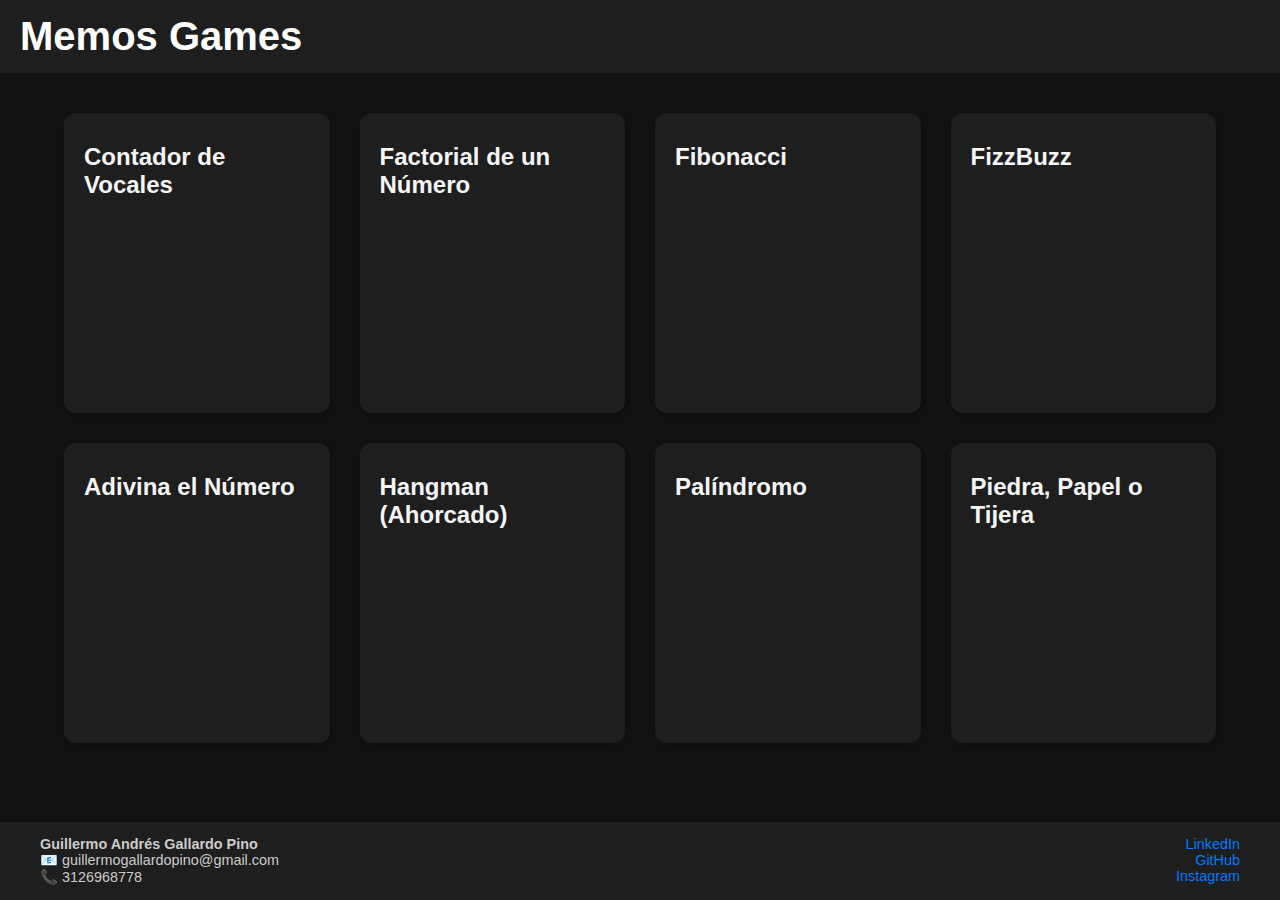
<file: index.html>
<!DOCTYPE html>
<html lang="es">
<head>
  <meta charset="UTF-8" />
  <meta name="viewport" content="width=device-width, initial-scale=1.0" />
  <title>Memos Games</title>
  <link rel="stylesheet" href="/style.css" />
</head>
<body>
  <header>
    <h1>Memos Games</h1>
  </header>

  <main>
    <div class="cards-container">
      <a href="contador_de_vocales.html" class="game-card">
        <div class="card-title">Contador de Vocales</div>
        <div class="card-desc">Escribes una palabra o frase y el programa te dice cuántas vocales tiene.</div>
      </a>
      <a href="/HTML/fac_number.html" class="game-card">
        <div class="card-title">Factorial de un Número</div>
        <div class="card-desc">Le das un número y te devuelve su factorial, o sea, el resultado de multiplicar todos los números desde el 1 hasta ese número.</div>
      </a>
      <a href="/HTML/fibonacci.html" class="game-card">
        <div class="card-title">Fibonacci</div>
        <div class="card-desc">Te muestra los primeros números de la famosa secuencia Fibonacci, donde cada número es la suma de los dos anteriores. Tú decides cuántos quieres ver.</div>
      </a>
      <a href="/HTML/fizzbuzz.html" class="game-card">
        <div class="card-title">FizzBuzz</div>
        <div class="card-desc">El clásico de los clásicos: del 1 al numero que quieras, pero si el número es múltiplo de 3 muestra “Fizz”, si es múltiplo de 5 muestra “Buzz”, y si es de ambos, “FizzBuzz”..</div>
      </a>
      <a href="/HTML/guess_number.html" class="game-card">
        <div class="card-title">Adivina el Número</div>
        <div class="card-desc">La compu piensa un número y tú tienes que adivinarlo, veamos quien gana.</div>
      </a>
      <a href="/HTML/hangman.html" class="game-card">
        <div class="card-title">Hangman (Ahorcado)</div>
        <div class="card-desc">El típico juego donde tratas de adivinar una palabra letra por letra antes de quedarte sin vidas.</div>
      </a>
      <a href="/HTML/palindromo.html" class="game-card">
        <div class="card-title">Palíndromo</div>
        <div class="card-desc">Escribes una palabra o frase y te dice si se lee igual al derecho y al revés..</div>
      </a>
      <a href="/HTML/ppt.html" class="game-card">
        <div class="card-title">Piedra, Papel o Tijera</div>
        <div class="card-desc">Juegas contra la compu u otro jugador a piedra, papel o tijera. decide sabiamente y a ver quién gana.</div>
      </a>
    </div>
  </main>

  <footer>
    <div class="footer-container">
      <div class="footer-left">
        <p><strong>Guillermo Andrés Gallardo Pino</strong></p>
        <p>📧 guillermogallardopino@gmail.com</p>
        <p>📞 3126968778</p>
      </div>
      <div class="footer-right">
        <p>
          <a href="https://www.linkedin.com/in/guillermo-andres-gallardo-pino-30911822a/" target="_blank">LinkedIn</a>
          <a href="https://github.com/GuillermoGallardo1998" target="_blank">GitHub</a>
          <a href="https://www.instagram.com/just.gallardo.98/" target="_blank">Instagram</a>
        </p>
      </div>
    </div>
  </footer>
</body>
</html>
</file>
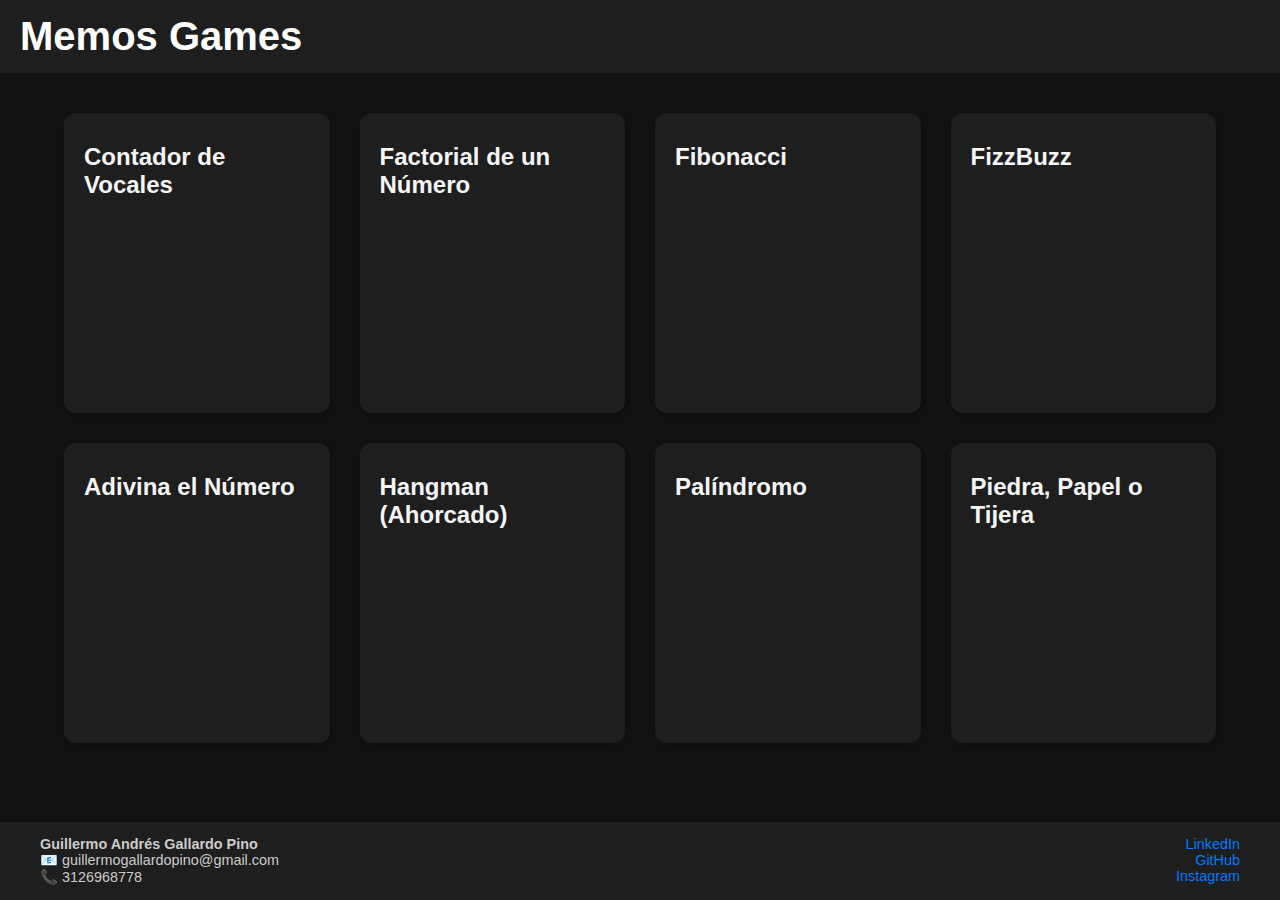
<file: HTML/index.html>
<!DOCTYPE html>
<html lang="es">
<head>
  <meta charset="UTF-8" />
  <meta name="viewport" content="width=device-width, initial-scale=1.0" />
  <title>Memos Games</title>
  <link rel="stylesheet" href="/CSS/style.css" />
</head>
<body>
  <header>
    <h1>Memos Games</h1>
  </header>

  <main>
    <div class="cards-container">
      <a href="contador_de_vocales.html" class="game-card">
        <div class="card-title">Contador de Vocales</div>
        <div class="card-desc">Escribes una palabra o frase y el programa te dice cuántas vocales tiene.</div>
      </a>
      <a href="/HTML/fac_number.html" class="game-card">
        <div class="card-title">Factorial de un Número</div>
        <div class="card-desc">Le das un número y te devuelve su factorial, o sea, el resultado de multiplicar todos los números desde el 1 hasta ese número.</div>
      </a>
      <a href="/HTML/fibonacci.html" class="game-card">
        <div class="card-title">Fibonacci</div>
        <div class="card-desc">Te muestra los primeros números de la famosa secuencia Fibonacci, donde cada número es la suma de los dos anteriores. Tú decides cuántos quieres ver.</div>
      </a>
      <a href="/HTML/fizzbuzz.html" class="game-card">
        <div class="card-title">FizzBuzz</div>
        <div class="card-desc">El clásico de los clásicos: del 1 al numero que quieras, pero si el número es múltiplo de 3 muestra “Fizz”, si es múltiplo de 5 muestra “Buzz”, y si es de ambos, “FizzBuzz”..</div>
      </a>
      <a href="/HTML/guess_number.html" class="game-card">
        <div class="card-title">Adivina el Número</div>
        <div class="card-desc">La compu piensa un número y tú tienes que adivinarlo, veamos quien gana.</div>
      </a>
      <a href="/HTML/hangman.html" class="game-card">
        <div class="card-title">Hangman (Ahorcado)</div>
        <div class="card-desc">El típico juego donde tratas de adivinar una palabra letra por letra antes de quedarte sin vidas.</div>
      </a>
      <a href="/HTML/palindromo.html" class="game-card">
        <div class="card-title">Palíndromo</div>
        <div class="card-desc">Escribes una palabra o frase y te dice si se lee igual al derecho y al revés..</div>
      </a>
      <a href="/HTML/ppt.html" class="game-card">
        <div class="card-title">Piedra, Papel o Tijera</div>
        <div class="card-desc">Juegas contra la compu u otro jugador a piedra, papel o tijera. decide sabiamente y a ver quién gana.</div>
      </a>
    </div>
  </main>

  <footer>
    <div class="footer-container">
      <div class="footer-left">
        <p><strong>Guillermo Andrés Gallardo Pino</strong></p>
        <p>📧 guillermogallardopino@gmail.com</p>
        <p>📞 3126968778</p>
      </div>
      <div class="footer-right">
        <p>
          <a href="https://www.linkedin.com/in/guillermo-andres-gallardo-pino-30911822a/" target="_blank">LinkedIn</a>
          <a href="https://github.com/GuillermoGallardo1998" target="_blank">GitHub</a>
          <a href="https://www.instagram.com/just.gallardo.98/" target="_blank">Instagram</a>
        </p>
      </div>
    </div>
  </footer>
</body>
</html>
</file>
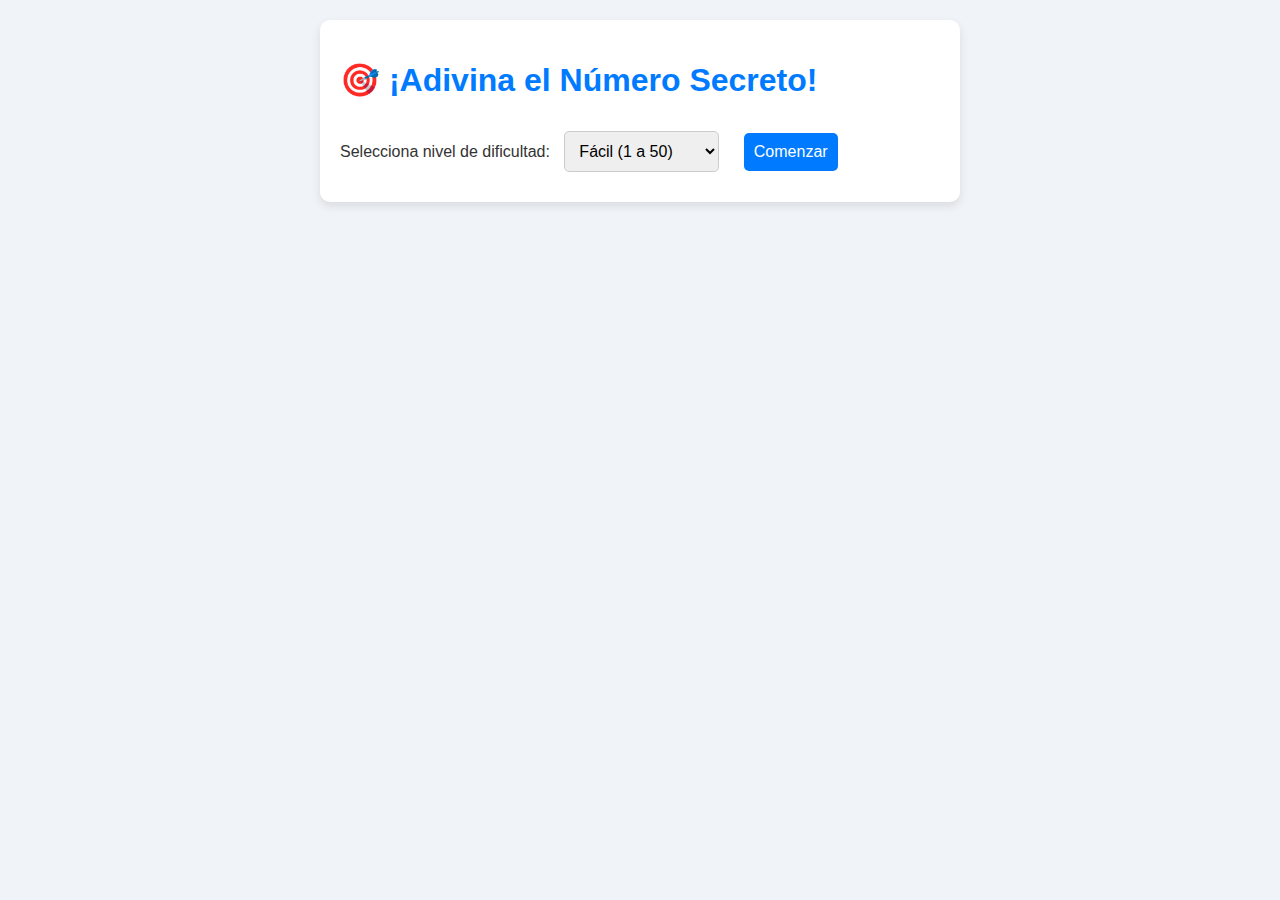
<file: HTML/guess_number.html>
<!DOCTYPE html>
<html lang="en">
<head>
    <meta charset="UTF-8">
    <meta name="viewport" content="width=device-width, initial-scale=1.0">

    <link rel="stylesheet" href="/CSS/guess_number.css">

    <title>Document</title>
</head>
<body>
    <div class="container">
        <h1>🎯 ¡Adivina el Número Secreto!</h1>
        <label for="level">Selecciona nivel de dificultad:</label>
        <select id="level">
            <option value="easy">Fácil (1 a 50)</option>
            <option value="medium">Medio (1 a 150)</option>
            <option value="hard">Difícil (1 a 450)</option>
        </select>
        <button onclick="startGame()">Comenzar</button>

        <div class="game-area hidden" id="gameArea">
            <p>Intentos restantes: <span id="attempts"></span></p>

            <input type="number" id="userGuess" placeholder="Escribe tu número">
            <button onclick="checkGuess()">Adivinar</button>

            <p class="message" id="feedback"></p>

            <div id="historyContainer">
                <h4>Intentos previos:</h4>
                <ul id="guessHistory"></ul>
            </div>

            <button id="resetButton" onclick="resetGame()">🔄 Reiniciar juego</button>
        </div>
  </div>






    <script src="/JS/guess_number.js"></script>
</body>
</html>
</file>
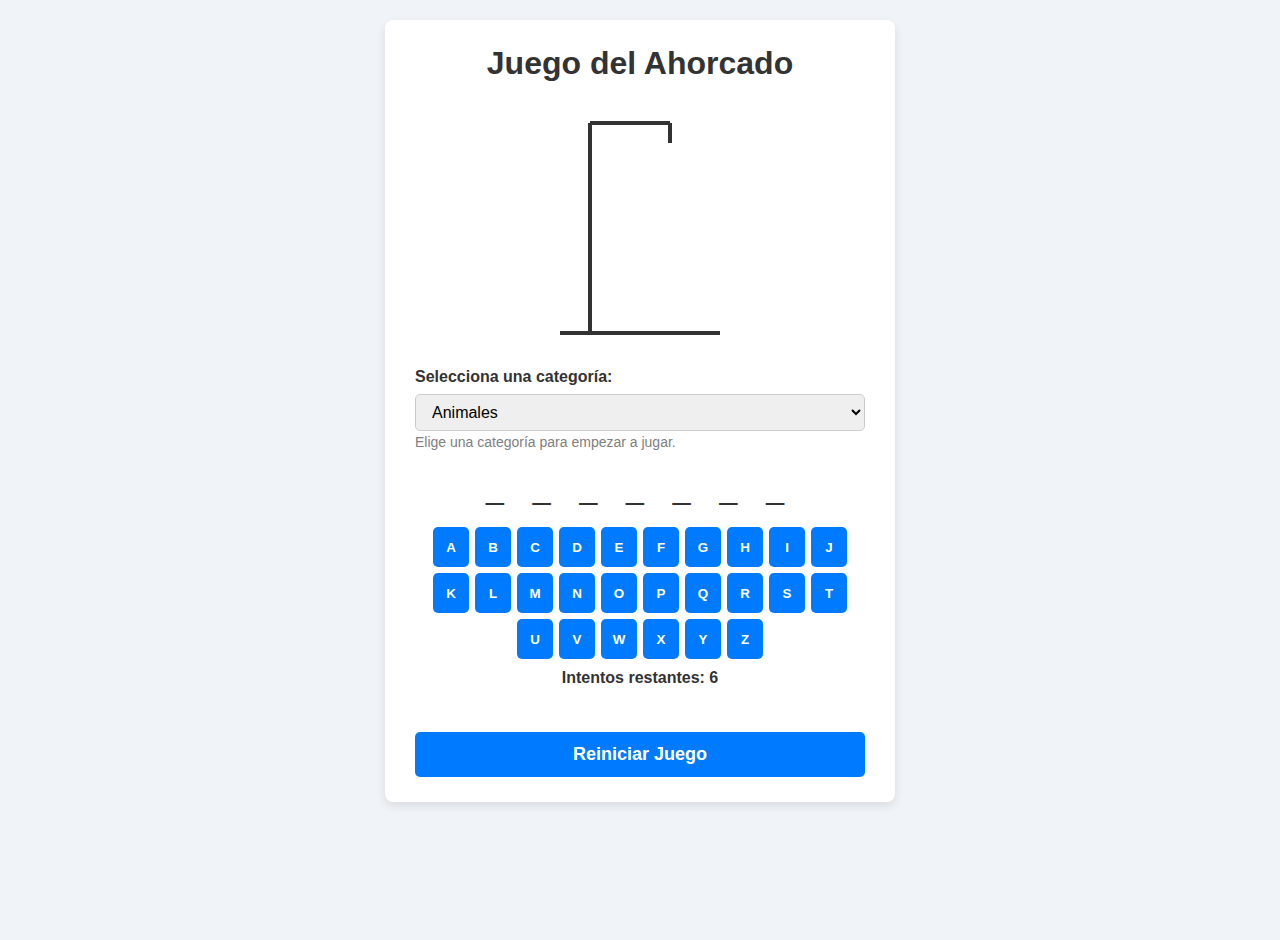
<file: HTML/hangman.html>
<!DOCTYPE html>
<html lang="es">
<head>
<meta charset="UTF-8" />
<meta name="viewport" content="width=device-width, initial-scale=1" />
<title>Hangman - Juego del Ahorcado</title>
<link rel="stylesheet" href="/CSS/hangman.css" />
</head>
<body>
  <div class="container" role="main" aria-label="Juego del Ahorcado">
    <h1>Juego del Ahorcado</h1>

    <div class="hangman-container" aria-label="Dibujo del ahorcado" role="img">
        <svg height="250" width="200" class="hangman-svg" aria-hidden="true">
        <!-- Poste base -->
            <line x1="20" y1="230" x2="180" y2="230" stroke-width="4"/>
            <line x1="50" y1="230" x2="50" y2="20" stroke-width="4"/>
            <line x1="50" y1="20" x2="130" y2="20" stroke-width="4"/>
            <line x1="130" y1="20" x2="130" y2="40" stroke-width="4"/>

            <!-- Cabeza -->
            <circle cx="130" cy="60" r="20" stroke-width="4" fill="transparent" class="hangman-part" style="display:none"/>

            <!-- Cuerpo -->
            <line x1="130" y1="80" x2="130" y2="140" stroke-width="4" class="hangman-part" style="display:none"/>

            <!-- Brazo izquierdo -->
            <line x1="130" y1="90" x2="100" y2="120" stroke-width="4" class="hangman-part" style="display:none"/>

            <!-- Brazo derecho -->
            <line x1="130" y1="90" x2="160" y2="120" stroke-width="4" class="hangman-part" style="display:none"/>

            <!-- Pierna izquierda -->
            <line x1="130" y1="140" x2="100" y2="180" stroke-width="4" class="hangman-part" style="display:none"/>

            <!-- Pierna derecha -->
            <line x1="130" y1="140" x2="160" y2="180" stroke-width="4" class="hangman-part" style="display:none"/>
        </svg>
    </div>

    <label for="categorySelect">Selecciona una categoría:</label>
    <select id="categorySelect" aria-describedby="categoryHelp">
      <option value="animales">Animales</option>
      <option value="hogar">Cosas del Hogar</option>
      <option value="computadora">Partes de una Computadora</option>
    </select>

    <p id="categoryHelp" class="help-text">
      Elige una categoría para empezar a jugar.
    </p>

    <div class="word" aria-live="polite" aria-atomic="true" id="wordDisplay">_ _ _ _ _</div>

    <div class="letters" role="group" aria-label="Letras para seleccionar" id="lettersContainer">
      <!-- Botones letras A-Z -->
    </div>

    <div class="tries" id="triesLeft">Intentos restantes: 6</div>

    <div class="status" id="statusMessage" role="alert" aria-live="assertive"></div>

    <button class="reset-btn" id="resetBtn" aria-label="Reiniciar el juego">Reiniciar Juego</button>
  </div>

<script src="/JS/hangman.js"></script>
</body>
</html>
</file>
<file: style.css>
:root {
  --bg-color-light: #f0f4f8;
  --text-color-light: #333;
  --container-bg-light: white;

  --bg-color-dark: #121212;
  --text-color-dark: #f5f5f5;
  --container-bg-dark: #1e1e1e;

  --primary-color: #007bff;
  --primary-hover: #0056b3;

  --danger-color: #dc3545;
  --danger-hover: #b02a37;
}

/* Reset */
* {
  margin: 0;
  padding: 0;
  box-sizing: border-box;
}

/* Layout Base */
html, body {
  height: 100%;
}

body {
  font-family: 'Segoe UI', Tahoma, Geneva, Verdana, sans-serif;
  background-color: var(--bg-color-light);
  color: var(--text-color-light);
  display: flex;
  flex-direction: column;
  min-height: 100vh;
}

header {
  background-color: var(--container-bg-dark);
  color: white;
  padding: 14px 20px;
  box-shadow: 0 2px 4px rgba(0,0,0,0.2);
}

header h1 {
  font-size: 2.5rem;
}

/* Main */
main {
  background-color: var(--bg-color-dark);
  padding: 40px 5vw;
  flex: 1 0 auto;     /* Permite que main crezca con su contenido */
  display: flex;
  flex-direction: column;
  align-items: stretch;
  box-sizing: border-box;
  /* Quitar cualquier height fijo o min-height */
}

.cards-container {
  display: flex;
  flex-direction: column;
  gap: 20px;
  width: 100%;
  height: auto;      /* Que crezca con contenido */
}

/* Cards: altura auto para crecer con contenido */
.game-card {
  background: var(--container-bg-dark);
  color: var(--text-color-dark);
  border-radius: 12px;
  padding: 30px 20px;
  text-decoration: none;
  box-shadow: 2px 2px 10px rgba(0,0,0,0.25);
  display: flex;
  flex-direction: column;
  justify-content: flex-start;
  overflow: hidden;
  transition: background-color 0.3s ease, transform 0.3s ease;
  height: auto;
}

/* Hover: sube y cambia fondo */
.game-card:hover {
  transform: translateY(-5px);
  background: linear-gradient(120deg, rgba(0, 86, 179, 1) 0%, rgba(253, 29, 29, 1) 78%, rgba(176, 42, 55, 1) 100%);
}

/* Título */
.card-title {
  font-size: 1.5rem;
  font-weight: bold;
  margin-bottom: 10px;
}

/* Descripción oculta inicialmente */
.card-desc {
  max-height: 0;
  opacity: 0;
  overflow: hidden;
  transition: max-height 0.5s ease, opacity 0.4s ease;
  font-size: 1rem;
}

/* Mostrar descripción al hacer hover */
.game-card:hover .card-desc {
  max-height: 500px; /* suficiente para mostrar contenido */
  opacity: 1;
}

/* Para pantallas más grandes: grid */
@media (min-width: 768px) {
  .cards-container {
    display: grid;
    grid-template-columns: repeat(2, 1fr);
    gap: 20px;
  }
}

@media (min-width: 1025px) {
  .cards-container {
    grid-template-columns: repeat(4, 1fr);
  }
}



/* Footer */
footer {
  background-color: var(--container-bg-dark);
  color: #ccc;
  font-size: 0.9rem;
  padding: 14px 40px;
}

.footer-container {
  display: flex;
  justify-content: space-between;
  align-items: flex-start;
  flex-wrap: wrap;
}

.footer-left {
  text-align: left;
}

.footer-right {
  text-align: right;
}

.footer-right p {
  display: flex;
  flex-direction: column;
}

.footer-right a {
  color: var(--primary-color);
  text-decoration: none;
  margin-left: 15px;
  transition: color 0.3s ease;
}

.footer-right a:hover {
  color: var(--bg-color-light);
}

/* Footer responsive en pantallas pequeñas */
@media (max-width: 600px) {
  .footer-container {
    flex-direction: column;
    align-items: center;
    text-align: center;
  }

  .footer-left,
  .footer-right {
    text-align: center;
    margin: 10px 0;
  }

  .footer-right a {
    margin: 0 10px;
  }
}


@media (min-width: 768px) {
  .game-card {
    min-height: 220px; /* Ajusta este valor a lo que necesites */
  }
}

@media (min-width: 1025px) {
  .game-card {
    min-height: 300px;
  }
  .cards-container {
    grid-template-columns: repeat(4, 1fr);
    gap: 30px; /* espacio mayor entre cards */
  }
}
</file>
<file: CSS/style.css>
:root {
  --bg-color-light: #f0f4f8;
  --text-color-light: #333;
  --container-bg-light: white;

  --bg-color-dark: #121212;
  --text-color-dark: #f5f5f5;
  --container-bg-dark: #1e1e1e;

  --primary-color: #007bff;
  --primary-hover: #0056b3;

  --danger-color: #dc3545;
  --danger-hover: #b02a37;
}

/* Reset */
* {
  margin: 0;
  padding: 0;
  box-sizing: border-box;
}

/* Layout Base */
html, body {
  height: 100%;
}

body {
  font-family: 'Segoe UI', Tahoma, Geneva, Verdana, sans-serif;
  background-color: var(--bg-color-light);
  color: var(--text-color-light);
  display: flex;
  flex-direction: column;
  min-height: 100vh;
}

header {
  background-color: var(--container-bg-dark);
  color: white;
  padding: 14px 20px;
  box-shadow: 0 2px 4px rgba(0,0,0,0.2);
}

header h1 {
  font-size: 2.5rem;
}

/* Main */
main {
  background-color: var(--bg-color-dark);
  padding: 40px 5vw;
  flex: 1 0 auto;     /* Permite que main crezca con su contenido */
  display: flex;
  flex-direction: column;
  align-items: stretch;
  box-sizing: border-box;
  /* Quitar cualquier height fijo o min-height */
}

.cards-container {
  display: flex;
  flex-direction: column;
  gap: 20px;
  width: 100%;
  height: auto;      /* Que crezca con contenido */
}

/* Cards: altura auto para crecer con contenido */
.game-card {
  background: var(--container-bg-dark);
  color: var(--text-color-dark);
  border-radius: 12px;
  padding: 30px 20px;
  text-decoration: none;
  box-shadow: 2px 2px 10px rgba(0,0,0,0.25);
  display: flex;
  flex-direction: column;
  justify-content: flex-start;
  overflow: hidden;
  transition: background-color 0.3s ease, transform 0.3s ease;
  height: auto;
}

/* Hover: sube y cambia fondo */
.game-card:hover {
  transform: translateY(-5px);
  background: linear-gradient(120deg, rgba(0, 86, 179, 1) 0%, rgba(253, 29, 29, 1) 78%, rgba(176, 42, 55, 1) 100%);
}

/* Título */
.card-title {
  font-size: 1.5rem;
  font-weight: bold;
  margin-bottom: 10px;
}

/* Descripción oculta inicialmente */
.card-desc {
  max-height: 0;
  opacity: 0;
  overflow: hidden;
  transition: max-height 0.5s ease, opacity 0.4s ease;
  font-size: 1rem;
}

/* Mostrar descripción al hacer hover */
.game-card:hover .card-desc {
  max-height: 500px; /* suficiente para mostrar contenido */
  opacity: 1;
}

/* Para pantallas más grandes: grid */
@media (min-width: 768px) {
  .cards-container {
    display: grid;
    grid-template-columns: repeat(2, 1fr);
    gap: 20px;
  }
}

@media (min-width: 1025px) {
  .cards-container {
    grid-template-columns: repeat(4, 1fr);
  }
}



/* Footer */
footer {
  background-color: var(--container-bg-dark);
  color: #ccc;
  font-size: 0.9rem;
  padding: 14px 40px;
}

.footer-container {
  display: flex;
  justify-content: space-between;
  align-items: flex-start;
  flex-wrap: wrap;
}

.footer-left {
  text-align: left;
}

.footer-right {
  text-align: right;
}

.footer-right p {
  display: flex;
  flex-direction: column;
}

.footer-right a {
  color: var(--primary-color);
  text-decoration: none;
  margin-left: 15px;
  transition: color 0.3s ease;
}

.footer-right a:hover {
  color: var(--bg-color-light);
}

/* Footer responsive en pantallas pequeñas */
@media (max-width: 600px) {
  .footer-container {
    flex-direction: column;
    align-items: center;
    text-align: center;
  }

  .footer-left,
  .footer-right {
    text-align: center;
    margin: 10px 0;
  }

  .footer-right a {
    margin: 0 10px;
  }
}


@media (min-width: 768px) {
  .game-card {
    min-height: 220px; /* Ajusta este valor a lo que necesites */
  }
}

@media (min-width: 1025px) {
  .game-card {
    min-height: 300px;
  }
  .cards-container {
    grid-template-columns: repeat(4, 1fr);
    gap: 30px; /* espacio mayor entre cards */
  }
}
</file>
<file: CSS/guess_number.css>
/* variables CSS globales */
:root {
  --bg-color-light: #f0f4f8;
  --text-color-light: #333;
  --container-bg-light: white;

  --bg-color-dark: #121212;
  --text-color-dark: #f5f5f5;
  --container-bg-dark: #1e1e1e;

  --primary-color: #007bff;
  --primary-hover: #0056b3;

  --danger-color: #dc3545;
  --danger-hover: #b02a37;
}

body {
  margin: 0;
  padding: 20px;
  font-family: Arial, sans-serif;
  background-color: var(--bg-color-light);
  color: var(--text-color-light);
  transition: background-color 0.3s, color 0.3s;
}

@media (prefers-color-scheme: dark) {
  body {
    background-color: var(--bg-color-dark);
    color: var(--text-color-light);
  }

  .container {
    background-color: var(--container-bg-dark);
  }

  input, select {
    background-color: #2a2a2a;
    color: var(--text-color-dark);
    border: 1px solid #555;
  }

  input::placeholder {
    color: #aaa;
  }

  button {
    background-color: var(--primary-color);
    color: white;
    border: none;
  }

  button:hover {
    background-color: var(--primary-hover);
  }

  option {
    background-color: #2a2a2a;
    color: var(--text-color-dark);
  }
}

.container {
  max-width: 600px;
  margin: auto;
  padding: 20px;
  background-color: var(--container-bg-light);
  border-radius: 10px;
  box-shadow: 0 4px 10px rgba(0, 0, 0, 0.1);
}

h1 {
  color: var(--primary-color);
}

select,
input[type="number"],
button {
  padding: 10px;
  font-size: 16px;
  margin: 10px;
  border-radius: 5px;
  border: 1px solid #ccc;
  transition: background-color 0.2s, color 0.2s;
}

button {
  background-color: var(--primary-color);
  color: white;
  border: none;
  cursor: pointer;
}

button:hover {
  background-color: var(--primary-hover);
}

.message {
  font-weight: bold;
  margin-top: 20px;
  font-size: 20px;
}

.hidden {
  display: none;
}

#historyContainer {
  margin-top: 20px;
}

#guessHistory {
  list-style: none;
  padding-left: 0;
  max-height: 150px;
  overflow-y: auto;
  border: 1px solid #ccc;
  padding: 10px;
  border-radius: 5px;
}

#guessHistory li {
  padding: 4px;
  border-bottom: 1px solid #eee;
}

#resetButton {
  margin-top: 20px;
  background-color: var(--danger-color);
}

#resetButton:hover {
  background-color: var(--danger-hover);
}
</file>
<file: CSS/hangman.css>
/* Variables globales */
:root {
  --bg-color-light: #f0f4f8;
  --text-color-light: #333;
  --container-bg-light: white;

  --primary-color: #007bff;
  --primary-hover: #0056b3;

  --danger-color: #dc3545;
  --danger-hover: #b02a37;
}

/* Modo oscuro automático */
@media (prefers-color-scheme: dark) {
  :root {
    --bg-color-light: #121212;       /* Usamos mismas variables para modo oscuro */
    --text-color-light: #f5f5f5;
    --container-bg-light: #1e1e1e;
  }
}

body {
  margin: 0;
  background-color: var(--bg-color-light);
  color: var(--text-color-light);
  font-family: 'Segoe UI', Tahoma, Geneva, Verdana, sans-serif;
  min-height: 100vh;
  display: flex;
  justify-content: center;
  align-items: flex-start;
  padding: 20px;
  transition: background-color 0.3s, color 0.3s;
}

.container {
  background-color: var(--container-bg-light);
  max-width: 450px;
  width: 100%;
  border-radius: 8px;
  padding: 25px 30px;
  box-shadow: 0 4px 10px rgb(0 0 0 / 0.1);
  transition: background-color 0.3s, box-shadow 0.3s;
}

/* Sombra en modo oscuro */
@media (prefers-color-scheme: dark) {
  .container {
    box-shadow: 0 4px 10px rgba(255 255 255 / 0.1);
  }
}

/* Encabezado */
h1 {
  margin-top: 0;
  text-align: center;
}

label {
  display: block;
  margin-bottom: 8px;
  font-weight: 600;
}

select {
  width: 100%;
  padding: 8px 12px;
  margin-bottom: 15px;
  border-radius: 5px;
  border: 1.5px solid #ccc;
  font-size: 16px;
  transition: border-color 0.3s;
}

select:focus {
  outline: none;
  border-color: var(--primary-color);
}

.word {
  font-size: 32px;
  letter-spacing: 10px;
  text-align: center;
  margin: 20px 0;
  user-select: none;
}

.letters {
  display: flex;
  flex-wrap: wrap;
  justify-content: center;
  gap: 6px;
}

.letter-btn {
  background-color: var(--primary-color);
  color: white;
  border: none;
  border-radius: 5px;
  width: 36px;
  height: 40px;
  font-weight: 700;
  cursor: pointer;
  user-select: none;
  transition: background-color 0.3s;
}

.letter-btn:hover:not(:disabled) {
  background-color: var(--primary-hover);
}

.letter-btn:disabled {
  background-color: #888;
  cursor: not-allowed;
}

.status {
  margin-top: 20px;
  text-align: center;
  font-weight: 700;
  font-size: 18px;
}

.status.win {
  color: green;
}

.status.lose {
  color: var(--danger-color);
}

.reset-btn {
  margin-top: 25px;
  width: 100%;
  background-color: var(--primary-color);
  color: white;
  border: none;
  padding: 12px 0;
  border-radius: 5px;
  cursor: pointer;
  font-weight: 700;
  font-size: 18px;
  transition: background-color 0.3s;
}

.reset-btn:hover {
  background-color: var(--primary-hover);
}

.tries {
  text-align: center;
  margin-top: 10px;
  font-weight: 600;
}

.help-text {
  font-size: 14px;
  color: gray;
  margin-top: -12px;
  margin-bottom: 20px;
}

.hangman-container {
  display: flex;
  justify-content: center;
  margin: 15px 0;
}

/* SVG en modo claro */
.hangman-svg line,
.hangman-svg circle {
  stroke: var(--text-color-light);
  transition: stroke 0.3s;
}

/* SVG en modo oscuro */
@media (prefers-color-scheme: dark) {
  .hangman-svg line,
  .hangman-svg circle {
    stroke: white;
  }
}
</file>
